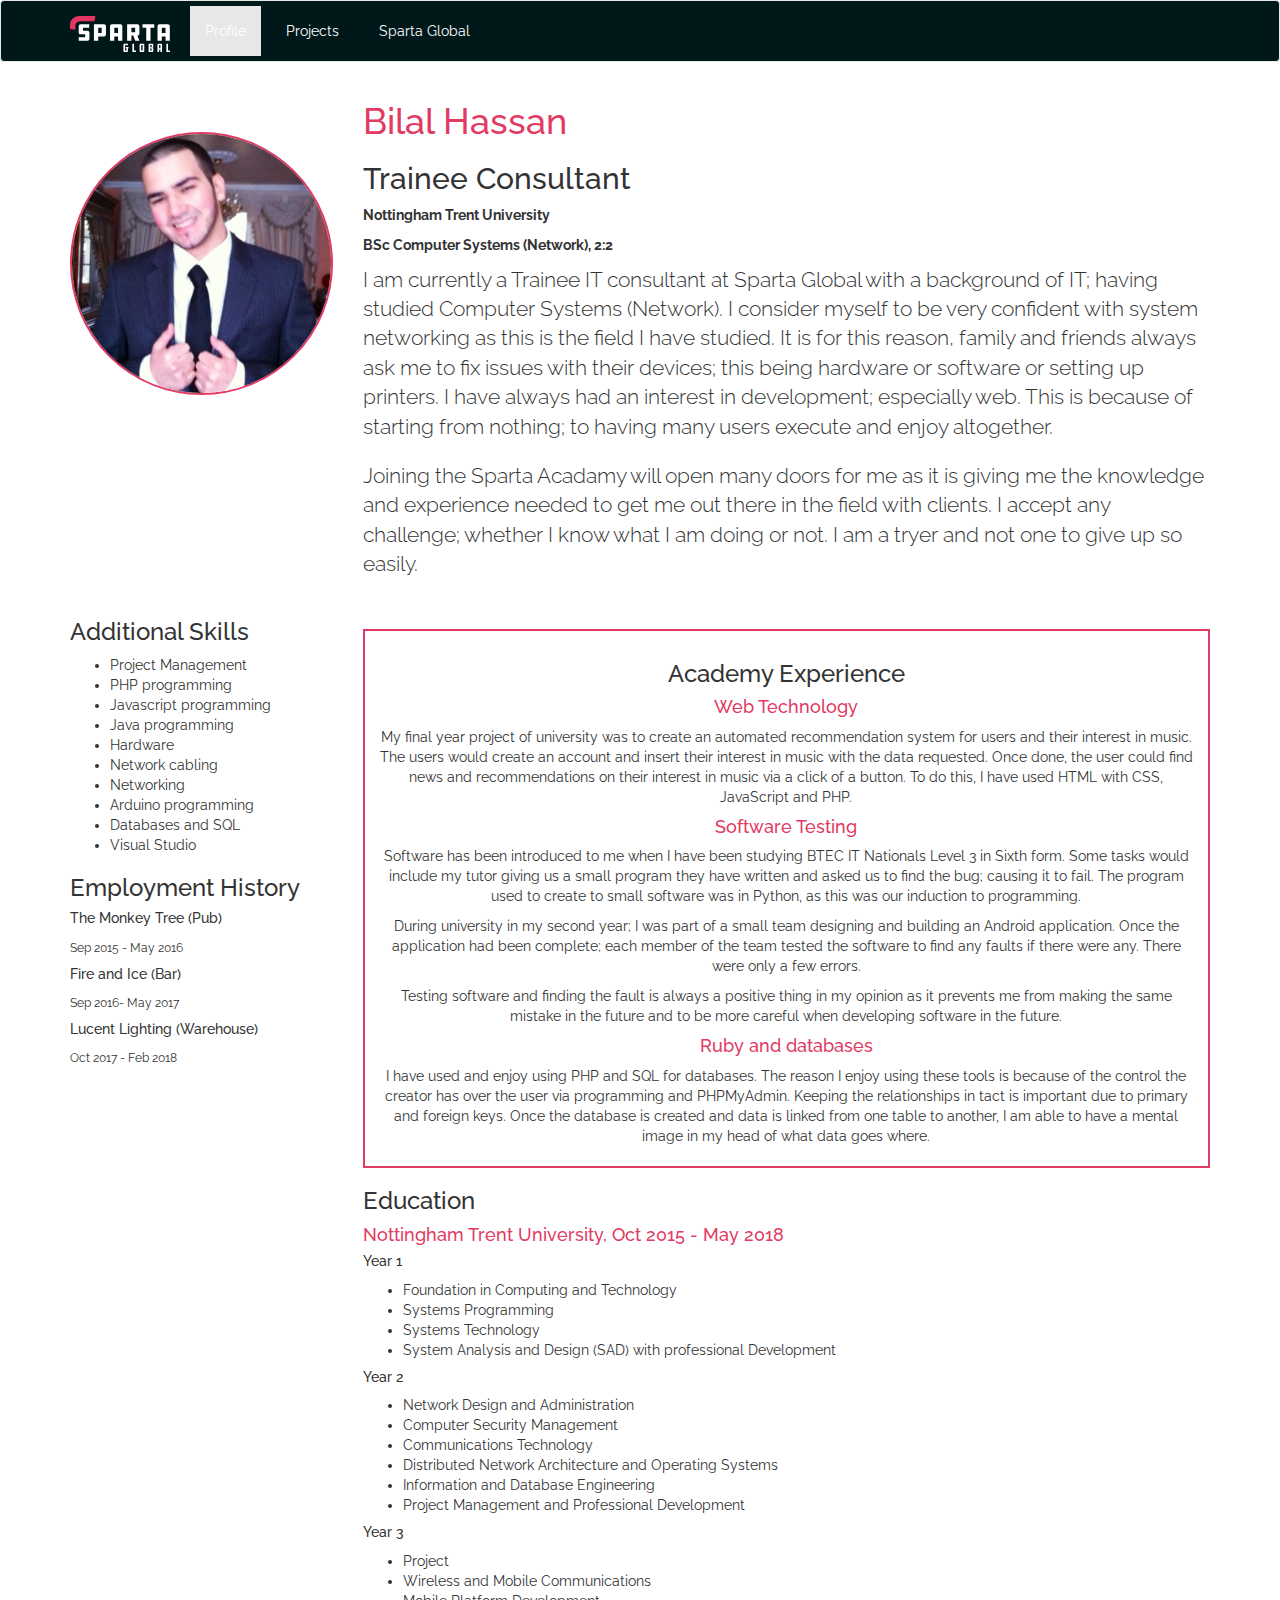
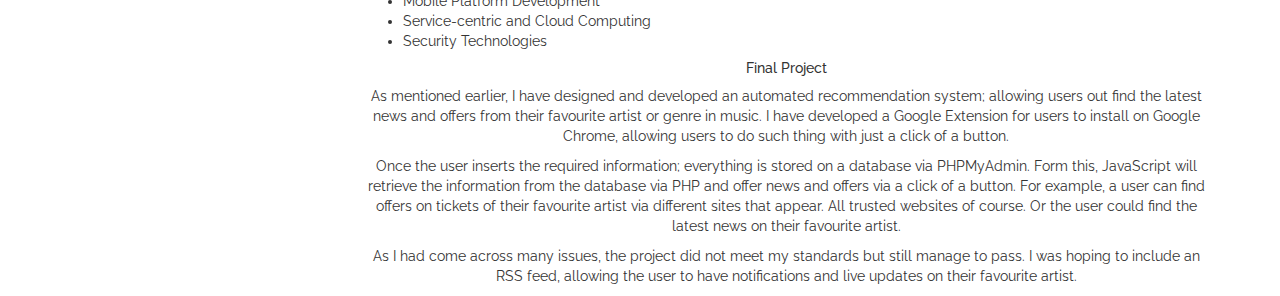
<file: homework3code/index.html>
<!DOCTYPE html>
<html lang="en">
<head>
  <title>Bilal Hassan</title> <!-- title -->
  <meta name="viewport" content="width=device-width, initial-scale=1.0, maximum-scale=1.0, user-scalable=no"> <!-- viewport -->
  <script
    src="https://code.jquery.com/jquery-3.2.1.slim.min.js"
    integrity="sha256-k2WSCIexGzOj3Euiig+TlR8gA0EmPjuc79OEeY5L45g="
    crossorigin="anonymous"></script>
  <script type="text/javascript" src="https://maxcdn.bootstrapcdn.com/bootstrap/3.3.7/js/bootstrap.min.js"></script>
  <link rel="stylesheet" type="text/css" href="https://maxcdn.bootstrapcdn.com/bootstrap/3.3.7/css/bootstrap.min.css"> <!-- bootstrap -->
  <link href="https://fonts.googleapis.com/css?family=Raleway" rel="stylesheet">
  <link rel="icon" type="image/png" sizes="32x32" href="images/favicon.png">
  <link rel="stylesheet" type="text/css" href="index.css"> <!-- link to index css page -->
  <link rel="stylesheet" type="text/css" href="global.css"> <!-- link to global css page -->
  <link rel="stylesheet" type="text/css" href="project.css"> <!-- link to project css -->
</head>
<body>
  <nav class="navbar navbar-default" role="navigation">
    <div class="container">
      <div class="navbar-header">
        <button type="button" class="navbar-toggle" data-toggle="collapse" data-target="#bs-example-navbar-collapse-1">
          <span class="sr-only">Toggle navigation</span>
          <span class="icon-bar"></span>
          <span class="icon-bar"></span>
          <span class="icon-bar"></span>
        </button>
        <a class="navbar-brand" href="https://www.spartaglobal.com/"><img id="logo" src="images/sparta-global-logo-white.svg"></a>
      </div>

      <div class="collapse navbar-collapse" class="mainnav"> <!-- topbar navigation -->
        <ul class="nav navbar-nav">
          <li class="active">
            <a href="index.html">Profile</a>
          </li>
          <li>
            <a href="projects.html">Projects</a>
          </li>
          <li>
            <a href="https://www.spartaglobal.com/">Sparta Global</a>
          </li>
        </ul>
      </div>
    </div>
  </nav>
  <div class="container">
    <div class="row" id="hero">
      <div class="col-sm-3" id="bio">
          <div id="headshot">
            <img src="selfie.jpg" class="img-circle img-responsive"> <!-- image of myself -->
          </div>
      </div>

      <div class="col-sm-9">
          <h1>Bilal Hassan</h1>
          <h2>Trainee Consultant</h2>

          <div class="university">
            <p class="leal"><b>Nottingham Trent University</b></p>
            <p class="leal"><b>BSc Computer Systems (Network), 2:2</b></p>
          </div>

          <!-- quick brief on who i am -->

          <div class="bio">
            <p class="lead">I am currently a Trainee IT consultant at Sparta Global with a background of IT; having studied Computer Systems (Network). I consider myself to be very confident with system networking as this is the field I have studied. It is for this reason, family and friends always ask me to fix issues with their devices; this being hardware or software or setting up printers. I have always had an interest in development; especially web. This is because of starting from nothing; to having many users execute and enjoy altogether.  </p>
            <p class="lead">Joining the Sparta Acadamy will open many doors for me as it is giving me the knowledge and experience needed to get me out there in the field with clients. I accept any challenge; whether I know what I am doing or not. I am a tryer and not one to give up so easily. </p> 
          </div>
      </div>
    </div>

    <div class="row">
        <div class="col-sm-3">
          <div id="skills" class="small-panel">
            <h3>Additional Skills</h3>
            <ul>
              <li>Project Management</li>
              <li>PHP programming</li> 
              <li>Javascript programming</li> 
              <li>Java programming</li> 
              <li>Hardware</li>
              <li>Network cabling</li>
              <li>Networking</li>
              <li>Arduino programming</li>
              <li>Databases and SQL</li>
              <li>Visual Studio</li>
            </ul>
          </div>
          <div class="employment-history small-panel">
            <h3>Employment History</h3>

            <div class="employment">
              <h5>The Monkey Tree (Pub)</h5>
              <small>Sep 2015 - May 2016</small>
            </div>

            <div class="employment">
              <h5>Fire and Ice (Bar)</h5>
              <small>Sep 2016- May 2017</small>
            </div>

            <div class="employment">
              <h5>Lucent Lighting (Warehouse)</h5>
              <small>Oct 2017 - Feb 2018</small>
            </div>
          </div>
        </div>

        <div class="col-sm-9">
            <div class="experience">
              <h3>Academy Experience</h3>

              <h4>Web Technology</h4>
              <p>My final year project of university was to create an automated recommendation system for users and their interest in music. The users would create an account and insert their interest in music with the data requested. Once done, the user could find news and recommendations on their interest in music via a click of a button. To do this, I have used HTML with CSS, JavaScript and PHP. </p>

              <h4>Software Testing</h4>
              <p>Software has been introduced to me when I have been studying BTEC IT Nationals Level 3 in Sixth form. Some tasks would include my tutor giving us a small program they have written and asked us to find the bug; causing it to fail. The program used to create to small software was in Python, as this was our induction to programming. </p>
              <p>During university in my second year; I was part of a small team designing and building an Android application. Once the application had been complete; each member of the team tested the software to find any faults if there were any. There were only a few errors.</p>
              <p>Testing software and finding the fault is always a positive thing in my opinion as it prevents me from making the same mistake in the future and to be more careful when developing software in the future. </p>
              
              <h4>Ruby and databases</h4>
              <p>I have used and enjoy using PHP and SQL for databases. The reason I enjoy using these tools is because of the control the creator has over the user via programming and PHPMyAdmin. Keeping the relationships in tact is important due to primary and foreign keys. Once the database is created and data is linked from one table to another, I am able to have a mental image in my head of what data goes where. </p>
          </div>
        </div>
    </div>

    <div class="row">
      <div class="col-sm-3">
          
      </div>
      <div class="col-sm-9">
          <h3>Education</h3>

          <h4>Nottingham Trent University, Oct 2015 - May 2018 </h4>
          <h5>Year 1</h5>
          <ul>
            <li>Foundation in Computing and Technology</li>
            <li>Systems Programming</li>
            <li>Systems Technology</li>
            <li>System Analysis and Design (SAD) with professional Development</li>
          </ul>

          <h5>Year 2</h5>
          <ul>
            <li>Network Design and Administration</li>
            <li>Computer Security Management</li>
            <li>Communications Technology</li>
            <li>Distributed Network Architecture and Operating Systems</li>
            <li>Information and Database Engineering</li>
            <li>Project Management and Professional Development</li>
          </ul>

          <h5>Year 3</h5>
          <ul>
            <li>Project</li>
            <li>Wireless and Mobile Communications</li>
            <li>Mobile Platform Development</li>
            <li>Service-centric and Cloud Computing</li>
            <li>Security Technologies</li>
          </ul>

          <h5 class="fyp">Final Project</h5>
          <p>As mentioned earlier, I have designed and developed an automated recommendation system; allowing users out find the latest news and offers from their favourite artist or genre in music. I have developed a Google Extension for users to install on Google Chrome, allowing users to do such thing with just a click of a button.</p>

          <p>Once the user inserts the required information; everything is stored on a database via PHPMyAdmin. Form this, JavaScript will retrieve the information from the database via PHP and offer news and offers via a click of a button. For example, a user can find offers on tickets of their favourite artist via different sites that appear. All trusted websites of course. Or the user could find the latest news on their favourite artist.</p> 

          <p>As I had come across many issues, the project did not meet my standards but still manage to pass. I was hoping to include an RSS feed, allowing the user to have notifications and live updates on their favourite artist. </p>
      </div>
    </div>
  </div>
</body>
</html>
</file>
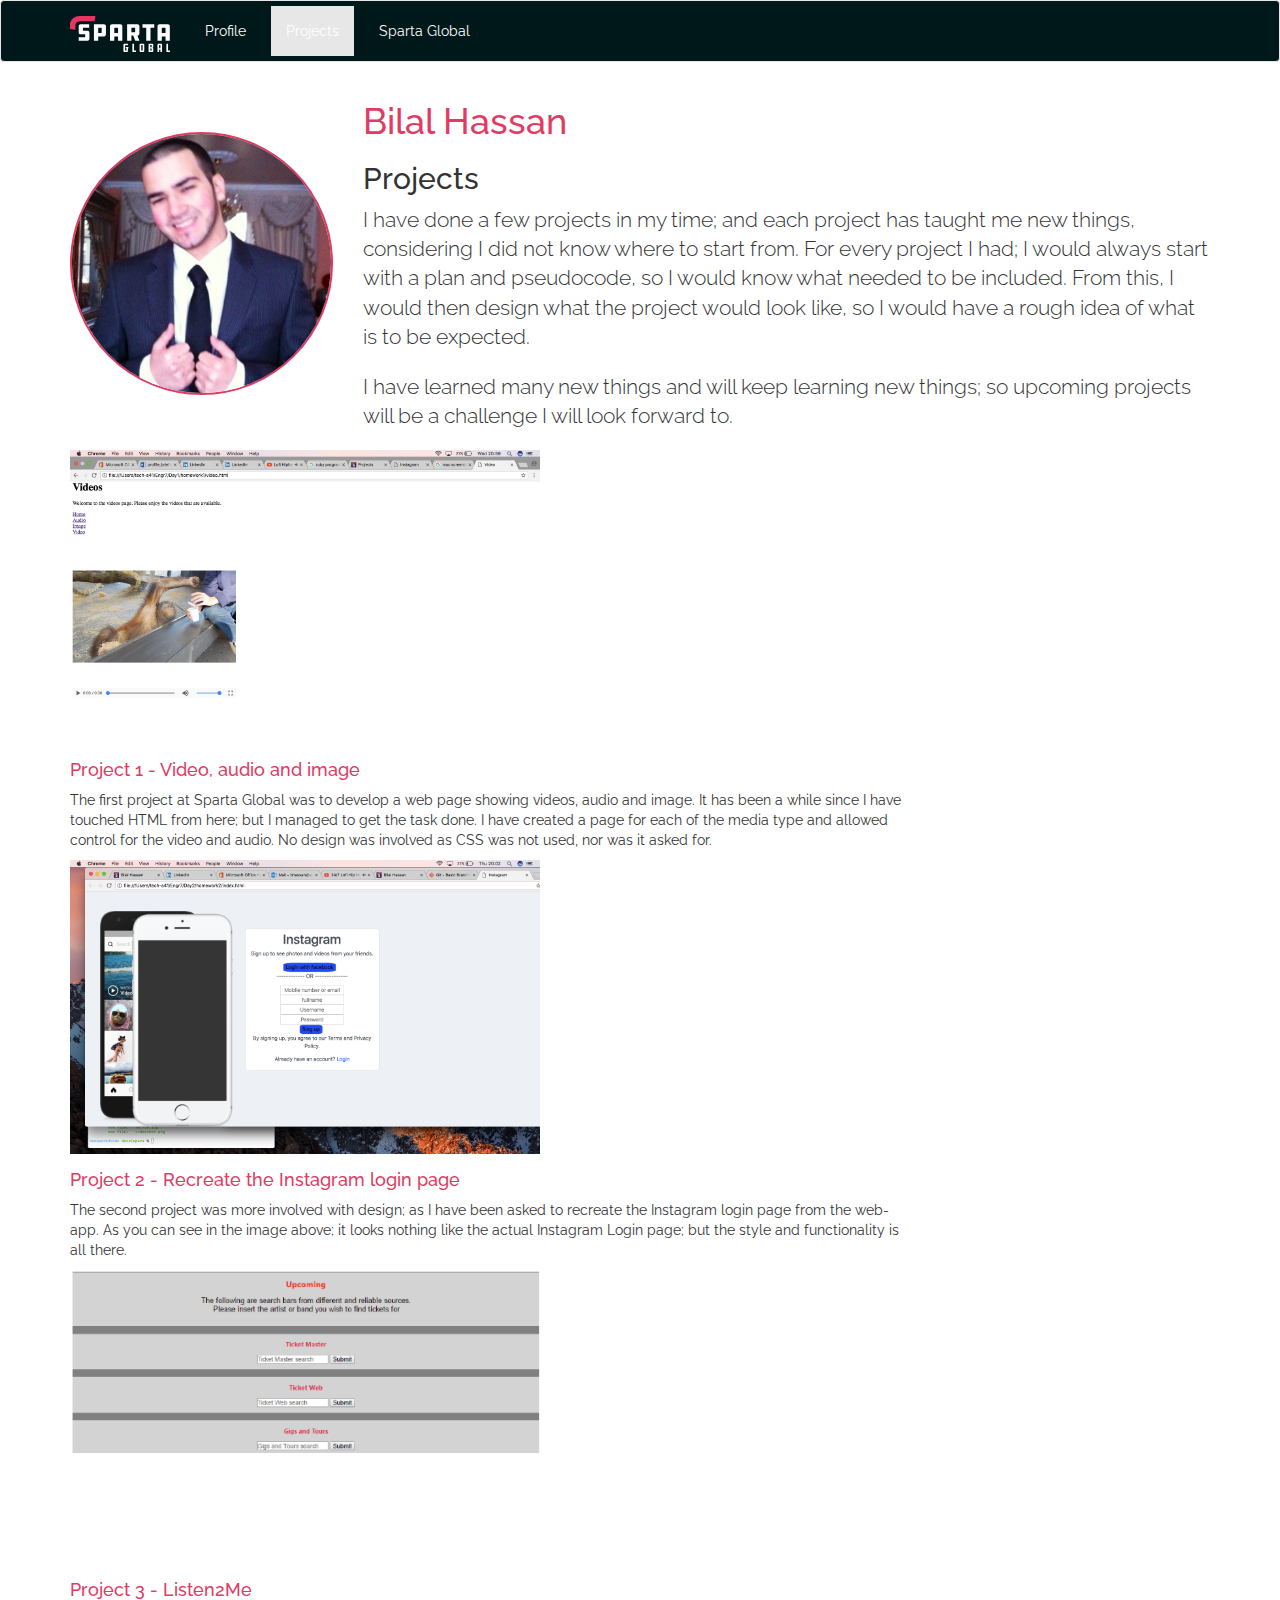
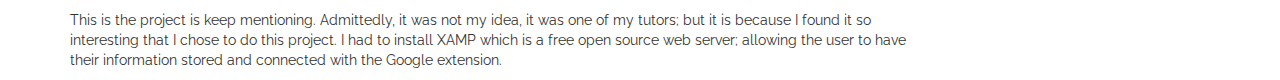
<file: homework3code/projects.html>
<!DOCTYPE html>
<html lang="en">
<head>
  <title>Projects</title>
  <meta name="viewport" content="width=device-width, initial-scale=1.0, maximum-scale=1.0, user-scalable=no">
  <script
    src="https://code.jquery.com/jquery-3.2.1.slim.min.js"
    integrity="sha256-k2WSCIexGzOj3Euiig+TlR8gA0EmPjuc79OEeY5L45g="
    crossorigin="anonymous"></script>
  <script type="text/javascript" src="https://maxcdn.bootstrapcdn.com/bootstrap/3.3.7/js/bootstrap.min.js"></script>
  
  <link rel="stylesheet" type="text/css" href="https://maxcdn.bootstrapcdn.com/bootstrap/3.3.7/css/bootstrap.min.css">
  <link rel="stylesheet" type="text/css" href="index.css"> <!-- link to index css page -->
  <link rel="stylesheet" type="text/css" href="global.css"> <!-- link to global css page -->
  <link rel="stylesheet" type="text/css" href="project.css"> <!-- link to project css -->
  <link href="https://fonts.googleapis.com/css?family=Raleway" rel="stylesheet">
  <link rel="icon" type="image/png" sizes="32x32" href="images/favicon.png">
</head>
<body>
  <nav class="navbar navbar-default" role="navigation">
    <div class="container">
      <div class="navbar-header">
        <button type="button" class="navbar-toggle" data-toggle="collapse" data-target="#bs-example-navbar-collapse-1">
          <span class="sr-only">Toggle navigation</span>
          <span class="icon-bar"></span>
          <span class="icon-bar"></span>
          <span class="icon-bar"></span>
        </button>
        <a class="navbar-brand" href="https://www.spartaglobal.com/"><img id="logo" src="images/sparta-global-logo-white.svg"></a>
      </div>

      <div class="collapse navbar-collapse">
        <ul class="nav navbar-nav">
          <li>
            <a href="index.html">Profile</a>
          </li>
          <li class="active">
            <a href="projects.html">Projects</a>
          </li>
          <li>
            <a href="https://www.spartaglobal.com/">Sparta Global</a>
          </li>
        </ul>
      </div>
    </div>
  </nav>
  <div class="container">
    <div class="row" id="hero">
      <div class="col-sm-3" id="bio">
        <div id="headshot">
          <img src="selfie.jpg" class="img-circle img-responsive">
        </div>
      </div>

      <div class="col-sm-9">
          <h1>Bilal Hassan</h1>
          <h2>Projects</h2>

          <p class="lead">I have done a few projects in my time; and each project has taught me new things, considering I did not know where to start from. For every project I had; I would always start with a plan and pseudocode, so I would know what needed to be included. From this, I would then design what the project would look like, so I would have a rough idea of what is to be expected. </p>
          <p class="lead">I have learned many new things and will keep learning new things; so upcoming projects will be a challenge I will look forward to.</p>
      </div>
    </div>

    <div class="row">
      <div class="col-sm-3 screenshot"> <!-- first project -->
        <img src="videoshot.png" class="img-responsive"/>
      </div>
      <div class="col-sm-9">
        <h4>Project 1 - Video, audio and image</h4>
        <!-- <p><a href="#">github.com/steveyblam/browser-game</a></p> -->
        <p class="leal">The first project at Sparta Global was to develop a web page showing videos, audio and image. It has been a while since I have touched HTML from here; but I managed to get the task done. I have created a page for each of the media type and allowed control for the video and audio. No design was involved as CSS was not used, nor was it asked for.  </p>
      </div>
    </div>

    <div class="row">
      <div class="col-sm-3 screenshot">
        <img src="insta_new.png" class="img-responsive"/>
      </div>
      <div class="col-sm-9">
        <h4>Project 2 - Recreate the Instagram login page</h4>
        <!-- <p><a href="#">github.com/steveyblam/browser-game</a></p> -->
        <p class="leal">The second project was more involved with design; as I have been asked to recreate the Instagram login page from the web-app. As you can see in the image above; it looks nothing like the actual Instagram Login page; but the style and functionality is all there. </p>
      </div>
    </div>

    <div class="row">
      <div class="col-sm-3 screenshot">
        <img src="project3.png" class="img-responsive"/>
      </div>
      <div class="col-sm-9">
        <h4>Project 3 - Listen2Me</h4>
        <!-- <p><a href="#">github.com/steveyblam/browser-game</a></p> -->
        <p class="leal">This is the project is keep mentioning. Admittedly, it was not my idea, it was one of my tutors; but it is because I found it so interesting that I chose to do this project. I had to install XAMP which is a free open source web server; allowing the user to have their information stored and connected with the Google extension. </p>
      </div>
    </div>
  </div>
</body>
</html>
</file>
<file: homework3code/index.css>
header, section {
	display: inline-block !important;
}

.left {
	float: left !important;
	/*width: 35%;*/
}

.right {
	float: right !important;
	/*width: 60%;*/
}

@media screen and (min-width: 480px) {

	#headshot {
		display: block !important;
		text-align: center !important;
		margin: 50px auto 0 !important;
		border: 2px solid #E13A63 !important;
	}

	.experience {
		display: inline-block !important;
		clear: both !important;
		margin-top: 30px !important;
		text-align: center !important;
	}

	header, .experience {
		border: 2px solid #E13A63 !important;
		padding: 10px !important;
	}

	.left {
		float: left !important;
		width: 35% !important;
	}

	.right {
		float: right !important;
		width: 60% !important;
	}
}

@media print {

	#headshot {
		display: none !important;
	}

}

}
</file>
<file: homework3code/global.css>
h1,h4 {
  color:#E13A63 !important;
}

h4 {
  margin-top:10px !important;
}

body {
  font-family: 'Raleway', sans-serif !important;
  margin: 0px !important;
}

#logo {
  width:100px  !important;
  margin-top:0 !important;
  float: left;
}

@media screen and (min-width: 480px) {

  #headshot {
    border-radius: 100% !important;
    height: 100% !important;
    width: 100% !important;
  }
}

.navbar {
  background-color: #01181b !important;
}

.navbar a {
  list-style: none !important;
  text-decoration: none !important;
  color: white !important;
}

.navbar li {
  display: inline-block !important;
  padding: 5px 5px 5px 5px !important;
}

.navbar a:hover {
  color: grey !important;
}

.main-content {
  margin: 0 80px !important;
}

p, .fyp {
  text-align: center;
}

.lead {
  text-align: left !important;
}

.leal {
  text-align: left;
}
</file>
<file: homework3code/project.css>
.screenshot {
  /*padding-top:30px !important;*/
  height: 300px !important;
  width: 500px !important;
  /*border: solid;*/

}

.tile {
	display: inline-block !important;
	width: 30% !important;
	margin-right: 3% !important;
	margin-top: 25px !important;
	text-align: center !important;
	border: 2px solid #E13A63 !important;
	box-sizing: border-box !important;
}

.tile img	{
	display: block !important;
	margin: 0 auto !important;
}
</file>
